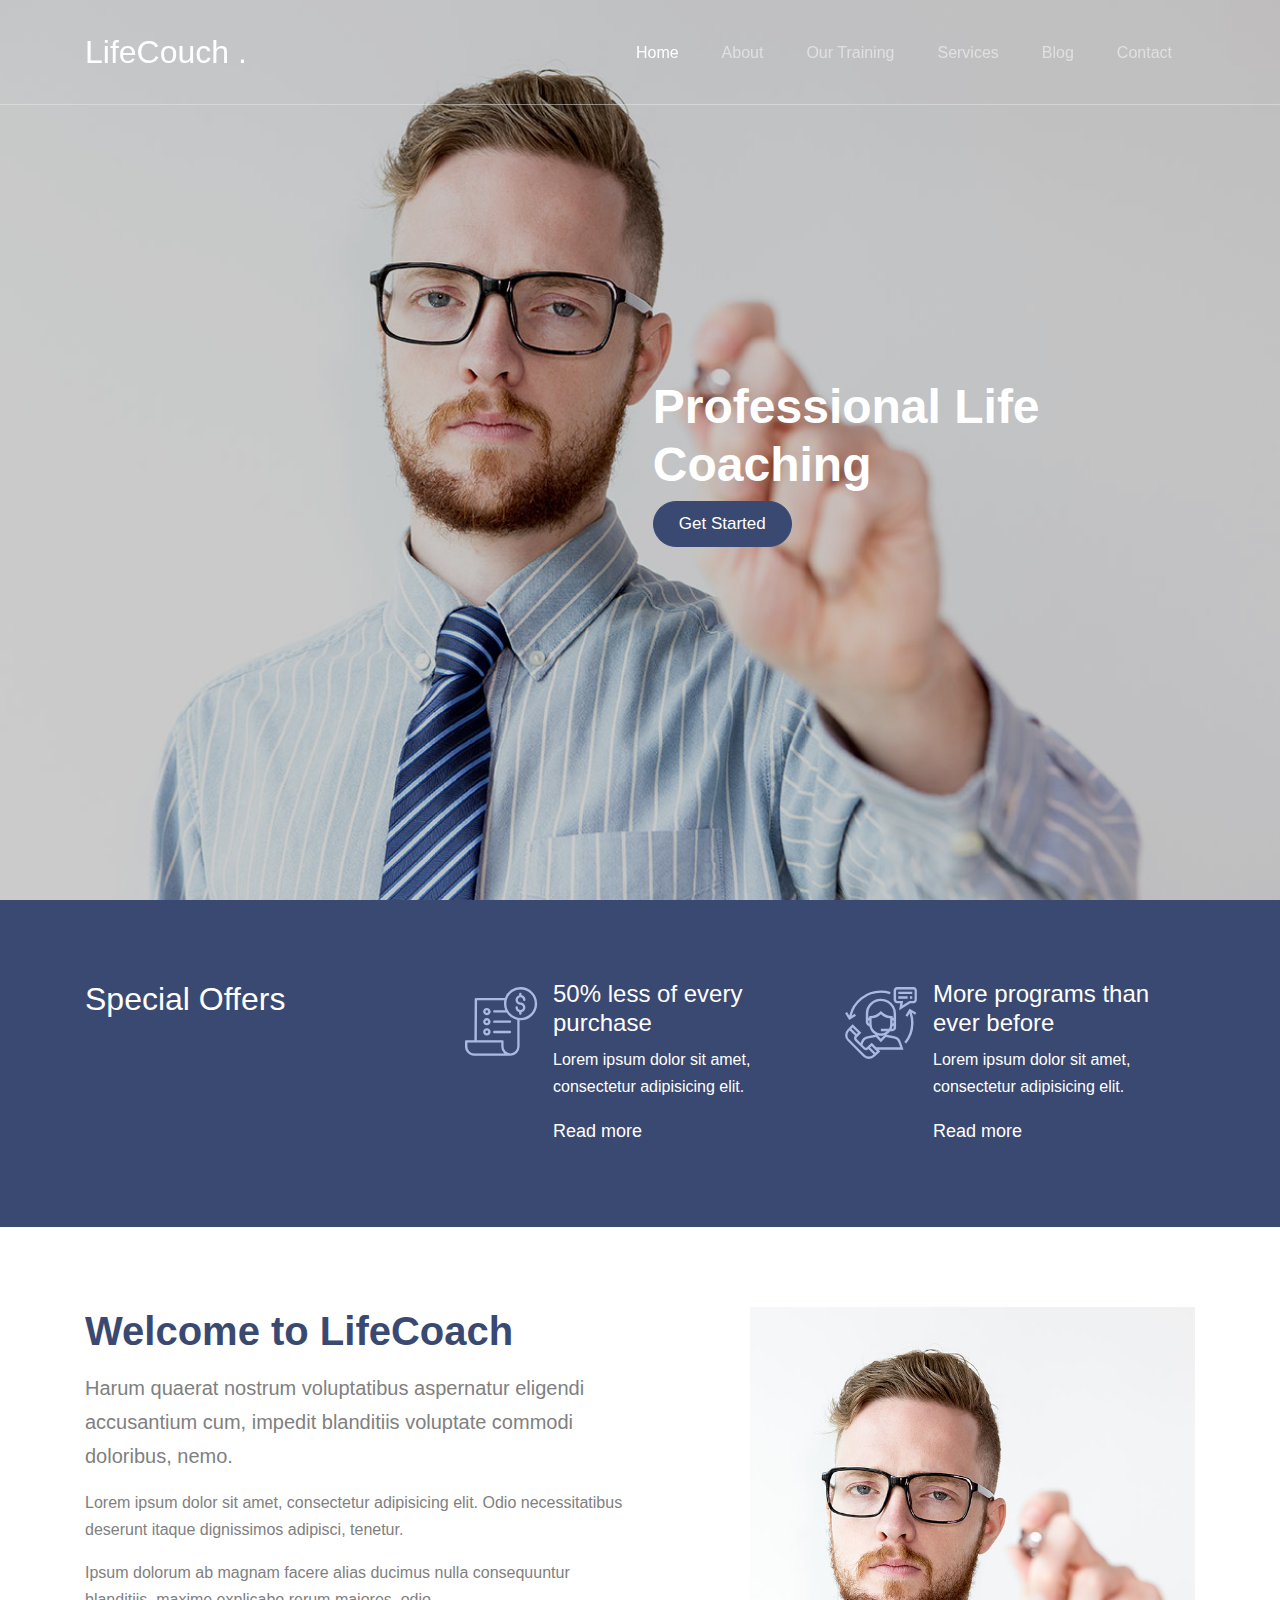
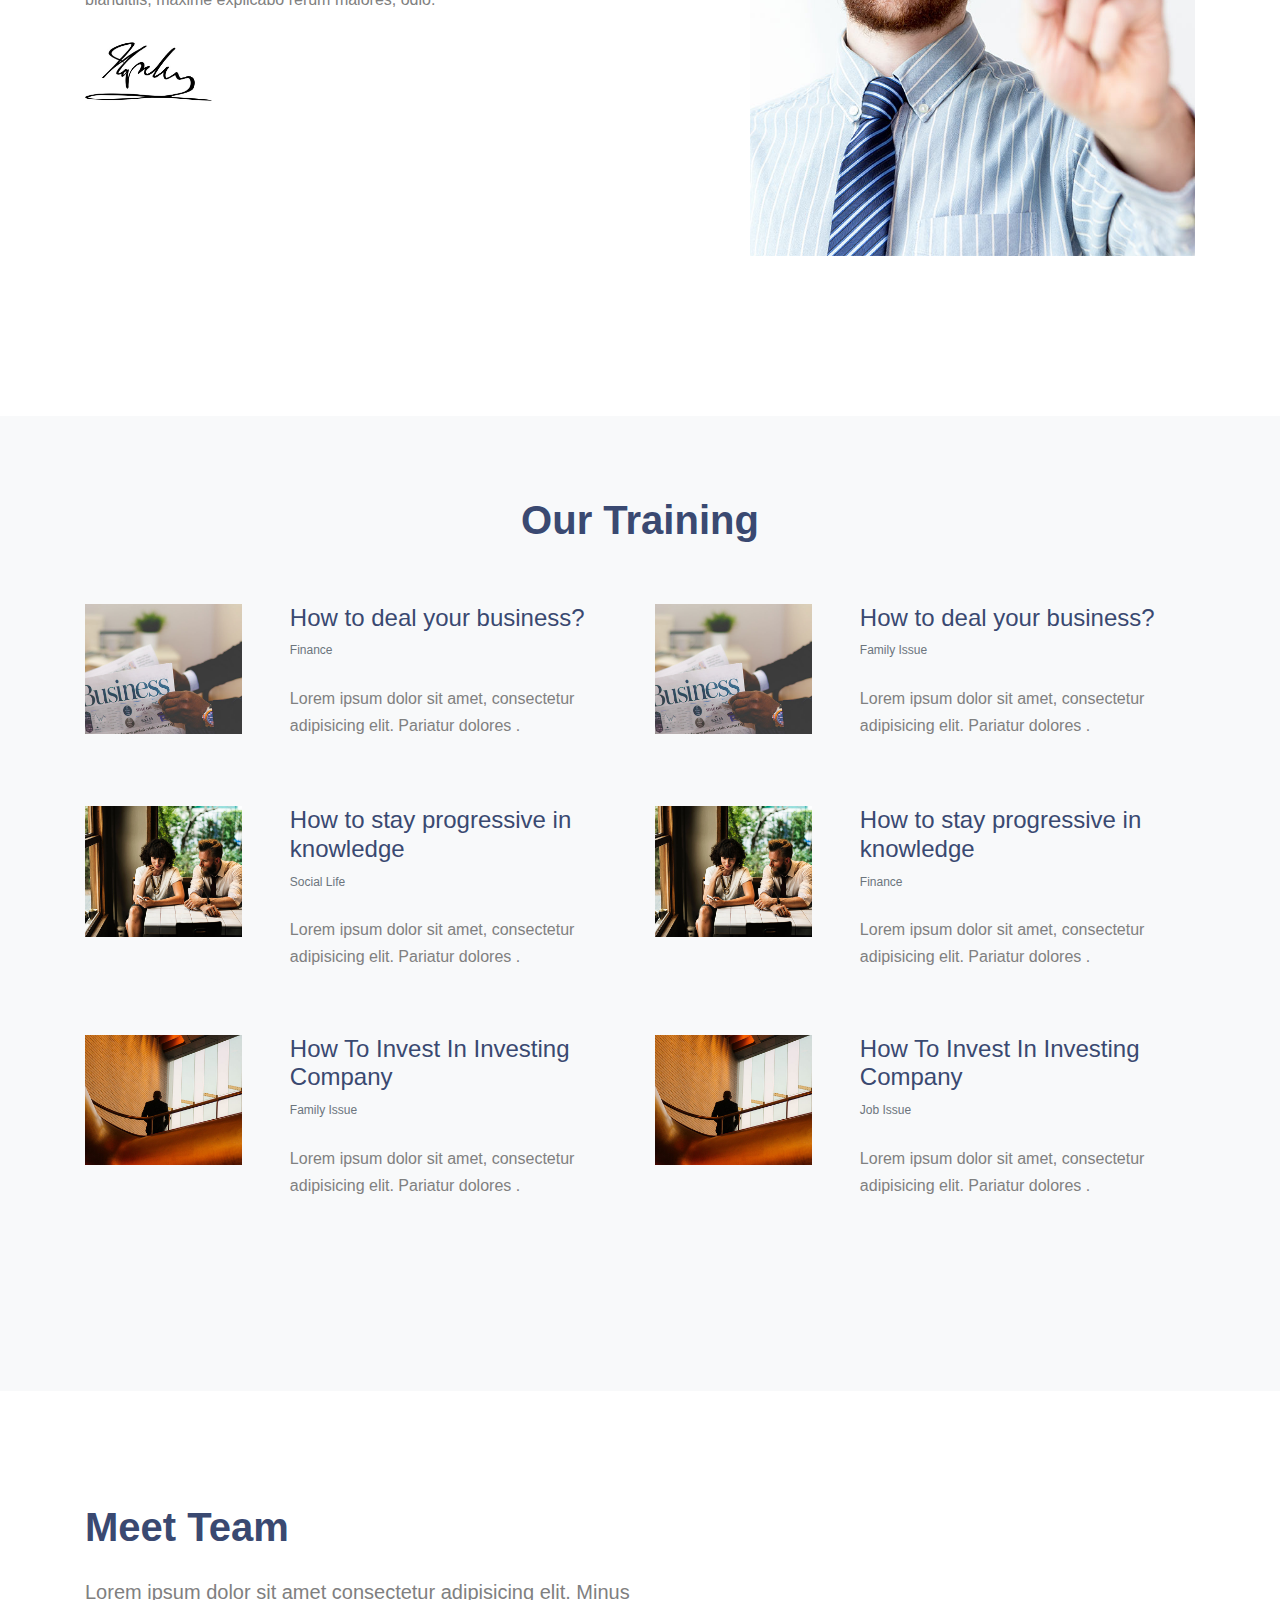
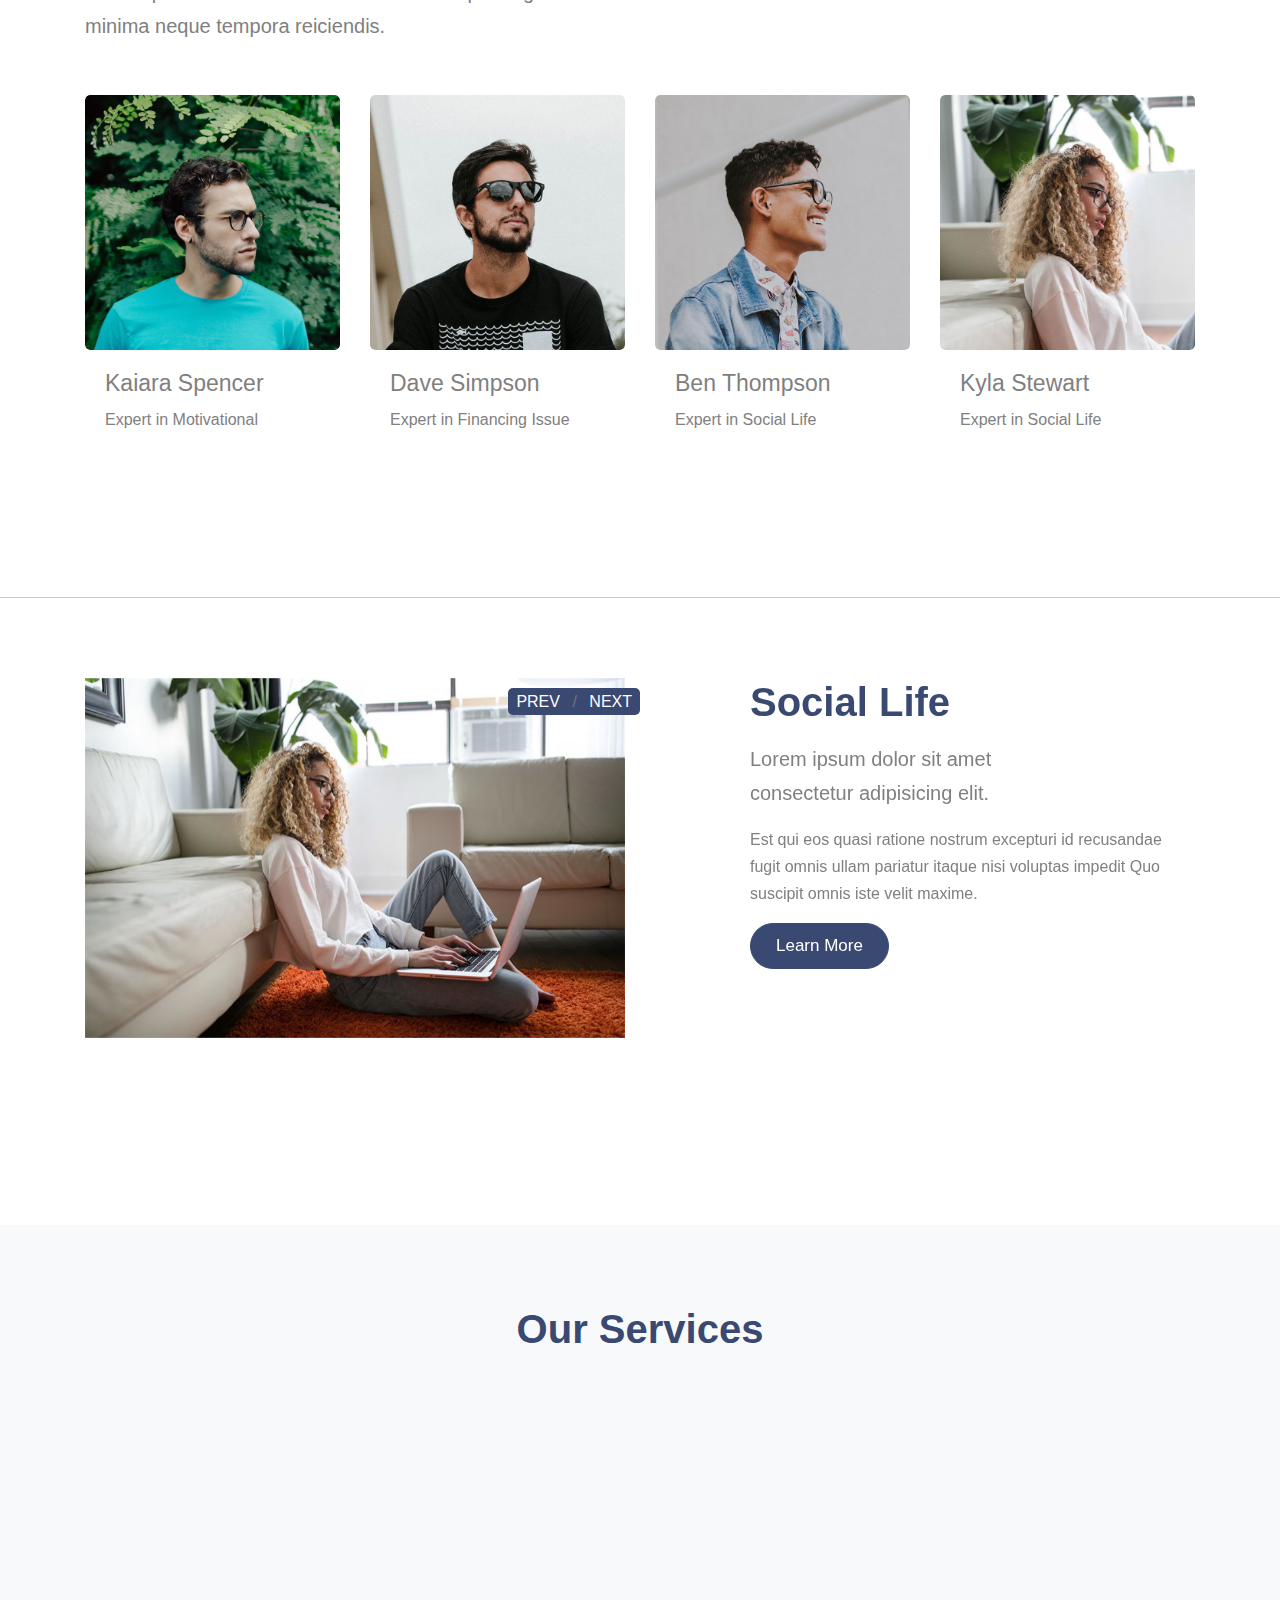
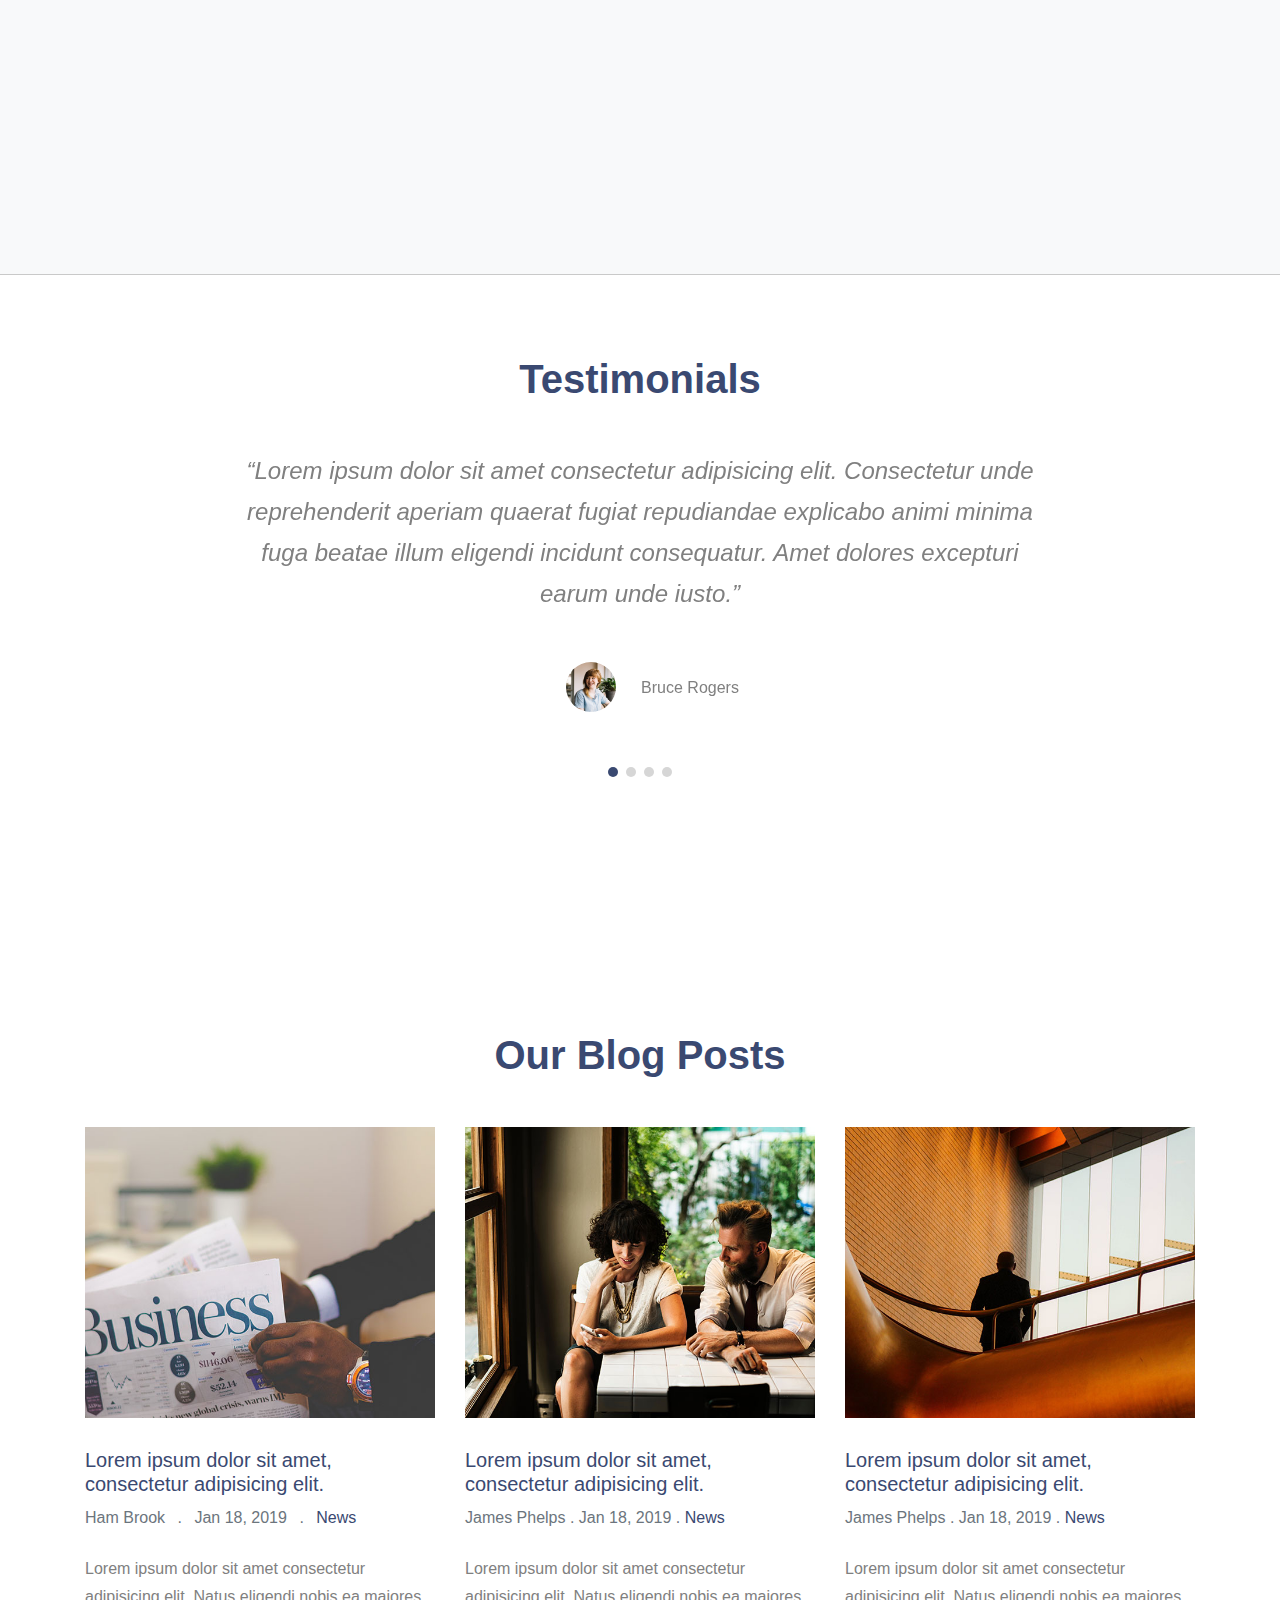
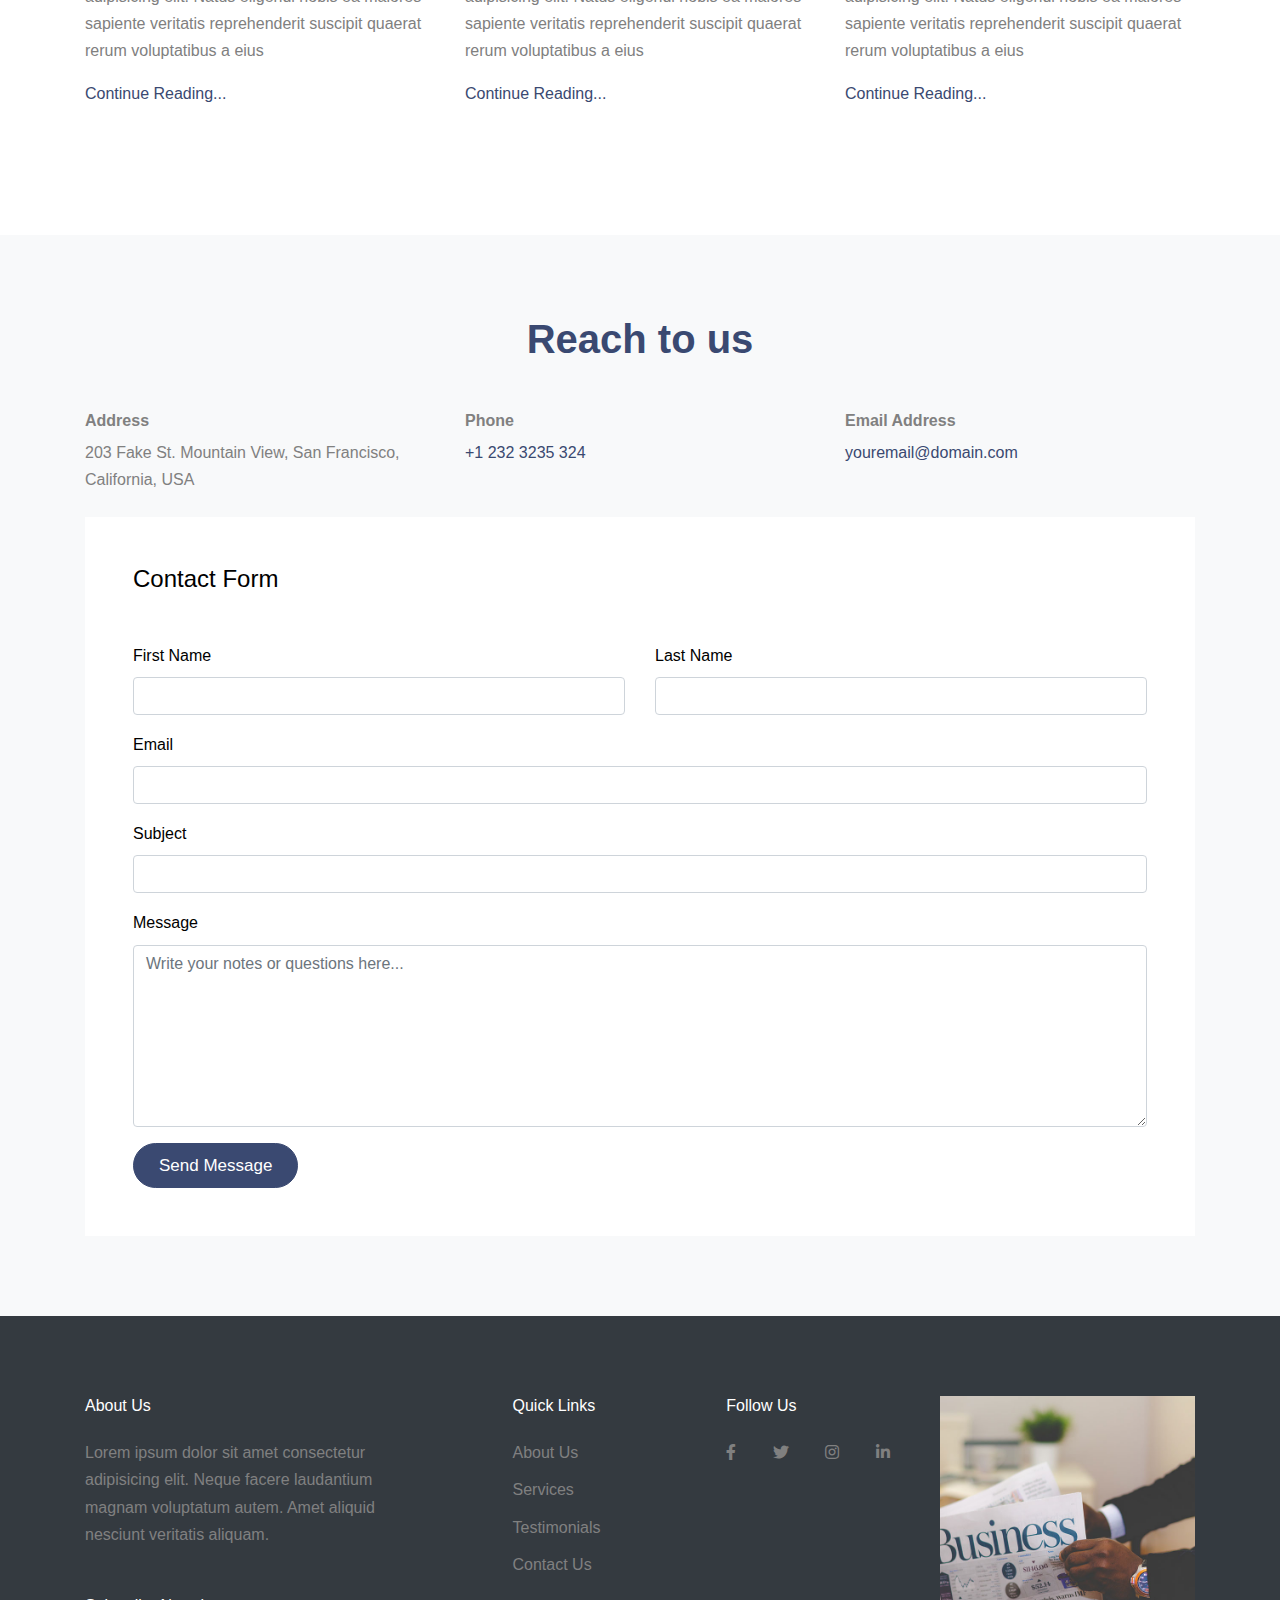
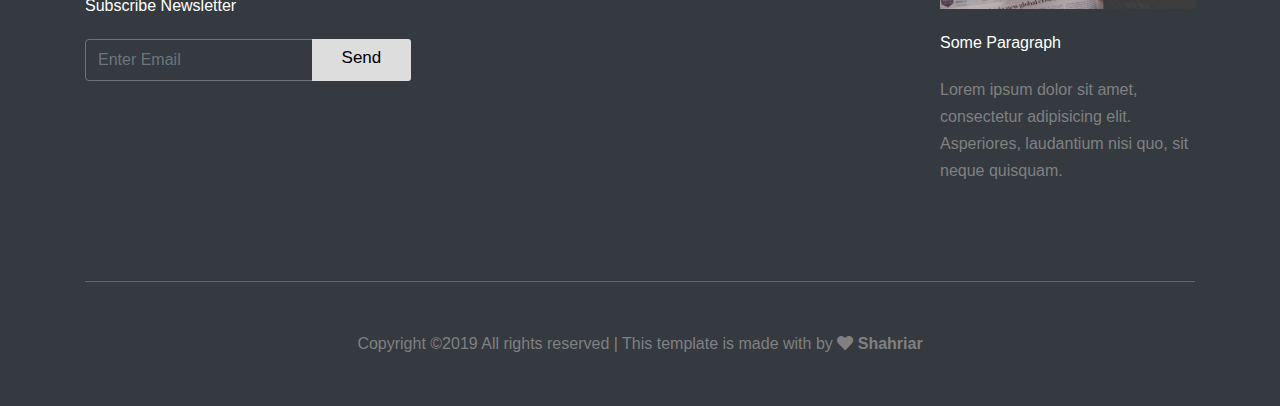
<file: index.html>
<!DOCTYPE html>
<html lang="en">

<head>
	<meta charset="UTF-8">
	<meta name="viewport" content="width=device-width, initial-scale=1.0">
	<title>Welcome to Life Coach</title>
	<link rel="stylesheet" href="bootstrap-4.1.3-dist/css/bootstrap.min.css">
	<link rel="stylesheet" href="fontawesome-free-5.8.2-web/css/all.css">
	<link rel="stylesheet" href="style.css">
	<link rel="stylesheet" href="css/owl.carousel.min.css">
	<link rel="stylesheet" href="css/owl.theme.default.min.css">
	<link rel="stylesheet" href="font/flaticon.css">
	<link rel="stylesheet" href="css/aos.css">
</head>

<body data-spy="scroll" data-target="#navResponsive">
	<div id="home">
		<div class="bg-img">
			<nav class="navbar navbar-expand-lg navbar-dark fixed-top">
				<div class="container">
					<a href="index.html" class="navbar-brand">LifeCouch <span>.</span></a>
					<button class="navbar-toggler" type="button" data-toggle="collapse" data-target="#navResponsive">
						<i class="fas fa-bars"></i>
					</button>
					<div class="collapse navbar-collapse" id="navResponsive">
						<ul class="navbar-nav ml-auto">
							<li class="nav-item">
								<a href="#home" class="nav-link">Home</a>
							</li>
							<li class="nav-item">
								<a href="#about" class="nav-link">About</a>
							</li>
							<li class="nav-item">
								<a href="#training" class="nav-link">Our Training</a>
							</li>
							<li class="nav-item">
								<a href="#services" class="nav-link">Services</a>
							</li>
							<li class="nav-item">
								<a href="#blog" class="nav-link">Blog</a>
							</li>
							<li class="nav-item">
								<a href="#contact" class="nav-link">Contact</a>
							</li>
						</ul>
					</div>
				</div>
			</nav>
			<div class="img-overlay"></div>
			<div class="brand-text">
				<h2 class="heading">Professional Life Coaching</h2>
				<a href="#" role="button" class="btn btn-secondary btn-lg">Get Started</a>
			</div>
		</div>
	</div>
	<div class="jumbotron" id="home-jumb">
		<div class="container">
			<div class="row">
				<div class="col-md-4">
					<h2>Special Offers</h2>
				</div>
				<div class="col-md-4">
					<div class="media">
						<i class="flaticon-bill"></i>
						<div class="media-body">
							<h4>50% less of every purchase</h4>
							<p>Lorem ipsum dolor sit amet, consectetur adipisicing elit.</p>
							<a href="#">Read more</a>
						</div>
					</div>
				</div>
				<div class="col-md-4">
					<div class="media">
						<i class="flaticon-customer-service"></i>
						<div class="media-body">
							<h4>More programs than ever before</h4>
							<p>Lorem ipsum dolor sit amet, consectetur adipisicing elit.</p>
							<a href="#">Read more</a>
						</div>
					</div>
				</div>
			</div>
		</div>
	</div>

	<div id="about">
		<div class="container">
			<div class="row reverse-col">
				<div class="col-md-7">
					<h2>Welcome to LifeCoach</h2>
					<p class="lead">Harum quaerat nostrum voluptatibus aspernatur eligendi accusantium cum, impedit
						blanditiis voluptate commodi doloribus, nemo.</p>
					<p>Lorem ipsum dolor sit amet, consectetur adipisicing elit. Odio necessitatibus deserunt itaque
						dignissimos adipisci, tenetur.</p>
					<p>Ipsum dolorum ab magnam facere alias ducimus nulla consequuntur blanditiis, maxime explicabo rerum
						maiores, odio.</p>
					<img src="images/signature.jpg" alt="" class=" img-fluid">
				</div>
				<div class="col-md-5">
					<img src="images/about_1.jpg" class="img-fluid" alt="">
				</div>
			</div>
		</div>
	</div>
	<div id="training">
		<div class="jumbotron">
			<div class="container">
				<h2 class="training-heading">Our Training</h2>
				<div class="row">
					<div class="col-md-6">
						<ul class="list-unstyled training">
							<li class="mb-5 d-block d-lg-flex">
								<div class="mr-5 mb-4 img">
									<a href="training-single.html"><img src="images/img_1.jpg" alt="Image" class="img-fluid"></a>
								</div>
								<div>
									<h2 class="h4"><a href="training-single.html" class="text-black">How to deal your
											business?</a></h2>
									<span class="text-muted d-block mb-4">Finance</span>
									<p>Lorem ipsum dolor sit amet, consectetur adipisicing elit. Pariatur dolores .</p>
								</div>
							</li>

							<li class="mb-5 d-block d-lg-flex">
								<div class="mr-5 mb-4 img">
									<a href="training-single.html"><img src="images/img_2.jpg" alt="Image" class="img-fluid"></a>
								</div>
								<div>
									<h2 class="h4"><a href="training-single.html" class="text-black">How to stay progressive in
											knowledge</a></h2>
									<span class="text-muted d-block mb-4">Social Life</span>
									<p>Lorem ipsum dolor sit amet, consectetur adipisicing elit. Pariatur dolores .</p>
								</div>
							</li>

							<li class="mb-5 d-block d-lg-flex">
								<div class="mr-5 mb-4 img">
									<a href="training-single.html"><img src="images/img_3.jpg" alt="Image" class="img-fluid"></a>
								</div>
								<div>
									<h2 class="h4"><a href="training-single.html" class="text-black">How To Invest In Investing
											Company</a></h2>
									<span class="text-muted d-block mb-4">Family Issue</span>
									<p>Lorem ipsum dolor sit amet, consectetur adipisicing elit. Pariatur dolores .</p>
								</div>
							</li>

						</ul>
					</div>
					<div class="col-md-6">
						<ul class="list-unstyled training">
							<li class="mb-5 d-block d-lg-flex">
								<div class="mr-5 mb-4 img">
									<a href="training-single.html"><img src="images/img_1.jpg" alt="Image" class="img-fluid"></a>
								</div>
								<div>
									<h2 class="h4"><a href="training-single.html" class="text-black">How to deal your
											business?</a></h2>
									<span class="text-muted d-block mb-4">Family Issue</span>
									<p>Lorem ipsum dolor sit amet, consectetur adipisicing elit. Pariatur dolores .</p>
								</div>
							</li>

							<li class="mb-5 d-block d-lg-flex">
								<div class="mr-5 mb-4 img">
									<a href="training-single.html"><img src="images/img_2.jpg" alt="Image" class="img-fluid"></a>
								</div>
								<div>
									<h2 class="h4"><a href="training-single.html" class="text-black">How to stay progressive in
											knowledge</a></h2>
									<span class="text-muted d-block mb-4">Finance</span>
									<p>Lorem ipsum dolor sit amet, consectetur adipisicing elit. Pariatur dolores .</p>
								</div>
							</li>

							<li class="mb-5 d-block d-lg-flex">
								<div class="mr-5 mb-4 img">
									<a href="training-single.html"><img src="images/img_3.jpg" alt="Image" class="img-fluid"></a>
								</div>
								<div>
									<h2 class="h4"><a href="training-single.html" class="text-black">How To Invest In Investing
											Company</a></h2>
									<span class="text-muted d-block mb-4">Job Issue</span>
									<p>Lorem ipsum dolor sit amet, consectetur adipisicing elit. Pariatur dolores .</p>
								</div>
							</li>

						</ul>
					</div>
				</div>
			</div>
		</div>
		<div class="meet-team">
			<div class="container">
				<h2>Meet Team</h2>
				<p class="lead">Lorem ipsum dolor sit amet consectetur adipisicing elit. Minus minima neque tempora
					reiciendis.</p>
				<div class="row">
					<div class="col-md-6 col-lg-3">
						<div class="card" id="first">
							<div class="parent">
								<div class="overlay">
									<a href=""><i class="fab fa-facebook-f"></i></a><br>
									<a href=""><i class="fab fa-twitter"></i></a><br>
									<a href=""><i class="fab fa-instagram"></i></a><br>
									<a href=""><i class="fab fa-google"></i></a>
								</div>
								<img src="images/person_5.jpg" class="img-fluid" alt="">
							</div>
							<div class="card-body">
								<h5>Kaiara Spencer</h5>
								<p>Expert in Motivational</p>
							</div>
						</div>
					</div>
					<div class="col-md-6 col-lg-3">
						<div class="card" id="first">
							<div class="parent">
								<div class="overlay">
									<a href=""><i class="fab fa-facebook-f"></i></a><br>
									<a href=""><i class="fab fa-twitter"></i></a><br>
									<a href=""><i class="fab fa-instagram"></i></a><br>
									<a href=""><i class="fab fa-google"></i></a>
								</div>
								<img src="images/person_6.jpg" class="img-fluid" alt="">
							</div>
							<div class="card-body">
								<h5>Dave Simpson</h5>
								<p>Expert in Financing Issue</p>
							</div>
						</div>
					</div>
					<div class="col-md-6 col-lg-3">
						<div class="card" id="first">
							<div class="parent">
								<div class="overlay">
									<a href=""><i class="fab fa-facebook-f"></i></a><br>
									<a href=""><i class="fab fa-twitter"></i></a><br>
									<a href=""><i class="fab fa-instagram"></i></a><br>
									<a href=""><i class="fab fa-google"></i></a>
								</div>
								<img src="images/person_7.jpg" class="img-fluid" alt="">
							</div>
							<div class="card-body">
								<h5>Ben Thompson</h5>
								<p>Expert in Social Life</p>
							</div>

						</div>
					</div>
					<div class="col-md-6 col-lg-3">
						<div class="card" id="first">
							<div class="parent">
								<div class="overlay">
									<a href=""><i class="fab fa-facebook-f"></i></a><br>
									<a href=""><i class="fab fa-twitter"></i></a><br>
									<a href=""><i class="fab fa-instagram"></i></a><br>
									<a href=""><i class="fab fa-google"></i></a>
								</div>
								<img src="images/person_8.jpg" class="img-fluid" alt="">
							</div>
							<div class="card-body">
								<h5>Kyla Stewart</h5>
								<p>Expert in Social Life</p>
							</div>

						</div>
					</div>
				</div>
			</div>
		</div>
		<div class="training-slide">
			<div class="container">
				<div class="row" id="two-slide">
					<div class="col-lg-6" style="position: relative;">

						<div class="owl-carousel slide-one-item-alt">
							<img src="images/slide_1.jpg" alt="Image" class="img-fluid">
							<img src="images/slide_2.jpg" alt="Image" class="img-fluid">
							<img src="images/slide_3.jpg" alt="Image" class="img-fluid">
						</div>
						<div class="owl-nav">
							<div class="owl-prev">Prev</div>
							<span class="text-muted">/</span>
							<div class="owl-next">Next</div>
						</div>

					</div>
					<div class="col-lg-5 ml-auto">

						<div class="owl-carousel slide-one-item-alt">
							<div>
								<h2 class="section-title mb-3">Social Life</h2>
								<p class="lead">Lorem ipsum dolor sit amet consectetur adipisicing elit.</p>
								<p>Est qui eos quasi ratione nostrum excepturi id recusandae fugit omnis ullam pariatur itaque
									nisi voluptas impedit Quo suscipit omnis iste velit maxime.</p>

								<p><a href="#" class="btn btn-primary mr-2 mb-2">Learn More</a></p>
							</div>
							<div>
								<h2 class="section-title mb-3">Money &amp; Finance</h2>
								<p class="lead">Lorem ipsum dolor sit amet consectetur adipisicing elit.</p>
								<p>Est qui eos quasi ratione nostrum excepturi id recusandae fugit omnis ullam pariatur itaque
									nisi voluptas impedit Quo suscipit omnis iste velit maxime.</p>

								<p><a href="#" class="btn btn-primary mr-2 mb-2">Learn More</a></p>
							</div>
							<div>
								<h2 class="section-title mb-3">Motivation</h2>
								<p class="lead">Lorem ipsum dolor sit amet consectetur adipisicing elit.</p>
								<p>Est qui eos quasi ratione nostrum excepturi id recusandae fugit omnis ullam pariatur itaque
									nisi voluptas impedit Quo suscipit omnis iste velit maxime.</p>

								<p><a href="#" class="btn btn-primary mr-2 mb-2">Learn More</a></p>
							</div>

						</div>

					</div>
				</div>
			</div>
		</div>
	</div>
	<!-----End of training----->
	<div id="services">
		<div class="our-services">
			<div class="container">
				<div class="con-heading mb-5">
					<h2 class="mb-3">Our Services</h2>
				</div>
				<div class="service-menus">
					<div class="row" id="first-row">
						<div class="col-md-6 col-lg-4 mb-4" data-aos="fade-up">
							<div class="media">
								<i class="flaticon-promotion"></i>
								<div class="media-body">
									<h3 class="lead">
										Business Consulting</h3>
									<p class="lead">Lorem ipsum dolor sit amet consectetur adipisicing elit. Perferendis quis
										molestiae vitae eligendi at.</p>
									<p> <a href="#">Learn More</a></p>
								</div>
							</div>
						</div>
						<div class="col-md-6 col-lg-4 mb-4" data-aos="fade-up" data-aos-delay="100">
							<div class="media">
								<i class="flaticon-bill"></i>
								<div class="media-body">
									<h3 class="lead">
										Market Analysis</h3>
									<p class="lead">Lorem ipsum dolor sit amet consectetur adipisicing elit. Perferendis quis
										molestiae vitae eligendi at.</p>
									<p> <a href="#">Learn More</a></p>
								</div>
							</div>
						</div>
						<div class="col-md-6 col-lg-4 mb-4" data-aos="fade-up" data-aos-delay="200">
							<div class="media">
								<i class="flaticon-customer-service"></i>
								<div class="media-body">
									<h3 class="lead">
										User Monitoring</h3>
									<p class="lead">Lorem ipsum dolor sit amet consectetur adipisicing elit. Perferendis quis
										molestiae vitae eligendi at.</p>
									<p> <a href="#">Learn More</a></p>
								</div>
							</div>
						</div>
						<div class="col-md-6 col-lg-4 mb-4" data-aos="fade-up" data-aos-delay="300">
							<div class="media">
								<i class="flaticon-plan"></i>
								<div class="media-body">
									<h3 class="lead">
										Insurance Consulting</h3>
									<p class="lead">Lorem ipsum dolor sit amet consectetur adipisicing elit. Perferendis quis
										molestiae vitae eligendi at.</p>
									<p> <a href="#">Learn More</a></p>
								</div>
							</div>
						</div>
						<div class="col-md-6 col-lg-4 mb-4" data-aos="fade-up" data-aos-delay="400">
							<div class="media">
								<i class="flaticon-growth"></i>
								<div class="media-body">
									<h3 class="lead">
										Financial Investment</h3>
									<p class="lead">Lorem ipsum dolor sit amet consectetur adipisicing elit. Perferendis quis
										molestiae vitae eligendi at.</p>
									<p> <a href="#">Learn More</a></p>
								</div>
							</div>
						</div>
						<div class="col-md-6 col-lg-4 mb-4" data-aos="fade-up" data-aos-delay="500">
							<div class="media">
								<i class="flaticon-award"></i>
								<div class="media-body">
									<h3 class="lead">
										Financial Management</h3>
									<p class="lead">Lorem ipsum dolor sit amet consectetur adipisicing elit. Perferendis quis
										molestiae vitae eligendi at.</p>
									<p> <a href="#">Learn More</a></p>
								</div>
							</div>
						</div>

					</div>
				</div>
			</div>
		</div>
		<div class="testimonials">
			<!-- <div class="container"> -->
			<div class="mb-5">
				<h2 class="mb-3">Testimonials</h2>
			</div>
			<div class="owl-carousel owl-theme testimonial-slide">
				<div class="item">
					<blockquote>
						<p>“Lorem ipsum dolor sit amet consectetur adipisicing elit. Consectetur unde reprehenderit aperiam
							quaerat fugiat repudiandae explicabo animi minima fuga beatae illum eligendi incidunt consequatur.
							Amet dolores excepturi earum unde iusto.”</p>
					</blockquote>
					<div class="person d-flex justify-content-center align-items-center">
						<div>
							<img src="images/person_1.jpg" alt="" class="img-fluid">
						</div>
						<p>Bruce Rogers</p>
					</div>
				</div>
				<div class="item">
					<blockquote>
						<p>“Lorem ipsum dolor sit amet consectetur adipisicing elit. Consectetur unde reprehenderit aperiam
							quaerat fugiat repudiandae explicabo animi minima fuga beatae illum eligendi incidunt consequatur.
							Amet dolores excepturi earum unde iusto.”</p>
					</blockquote>
					<div class="person d-flex justify-content-center align-items-center">
						<div>
							<img src="images/person_2.jpg" alt="" class="img-fluid">
						</div>
						<p>Christine Aguilar</p>
					</div>
				</div>
				<div class="item">
					<blockquote>
						<p>“Lorem ipsum dolor sit amet consectetur adipisicing elit. Consectetur unde reprehenderit aperiam
							quaerat fugiat repudiandae explicabo animi minima fuga beatae illum eligendi incidunt consequatur.
							Amet dolores excepturi earum unde iusto.”</p>
					</blockquote>
					<div class="person d-flex justify-content-center align-items-center">
						<div>
							<img src="images/person_3.jpg" alt="" class="img-fluid">
						</div>
						<p>Robert Spears</p>
					</div>
				</div>
				<div class="item">
					<blockquote>
						<p>“Lorem ipsum dolor sit amet consectetur adipisicing elit. Consectetur unde reprehenderit aperiam
							quaerat fugiat repudiandae explicabo animi minima fuga beatae illum eligendi incidunt consequatur.
							Amet dolores excepturi earum unde iusto.”</p>
					</blockquote>
					<div class="person d-flex justify-content-center align-items-center">
						<div>
							<img src="images/person_2.jpg" alt="" class="img-fluid">
						</div>
						<p>John Smith</p>
					</div>
				</div>

			</div>
			<!-- </div> -->
		</div>
	</div>
	<!-- end of services -->
	<div id="blog">
		<div class="container">
			<div class="mb-5">
				<h2 class="mb-3">Our Blog Posts</h2>
			</div>
			<div class="posts">
				<div class="row">
					<div class="col-md-6 col-lg-4 mb-4 mb-lg-4">
						<div class="card">
							<a href=""><img src="images/img_1.jpg" alt="" class="card-img-top"></a>
							<div class="card-body">
								<a href="#">
									<h5>Lorem ipsum dolor sit amet, consectetur adipisicing elit.</h5>
								</a>
								<div class="info">
									<span class="text-muted">Ham Brook</span>
									<span class="text-muted mx-2">.</span>
									<span class="text-muted"> Jan 18, 2019</span>
									<span class="text-muted mx-2">.</span>
									<a href="#">News</a>
								</div>
								<div class="pera">
									<p>Lorem ipsum dolor sit amet consectetur adipisicing elit. Natus eligendi nobis ea maiores
										sapiente veritatis reprehenderit suscipit quaerat rerum voluptatibus a eius</p>
								</div>
								<a href="#">Continue Reading...</a>
							</div>
						</div>
					</div>
					<div class="col-md-6 col-lg-4 mb-4 mb-lg-4">
						<div class="card">
							<a href=""><img src="images/img_2.jpg" alt="" class="card-img-top"></a>
							<div class="card-body">
								<a href="#">
									<h5>Lorem ipsum dolor sit amet, consectetur adipisicing elit.</h5>
								</a>
								<div class="info">
									<span class="text-muted">James Phelps</span>
									<span class="text-muted">.</span>
									<span class="text-muted"> Jan 18, 2019</span>
									<span class="text-muted">.</span>
									<a href="#">News</a>
								</div>
								<div class="pera">
									<p>Lorem ipsum dolor sit amet consectetur adipisicing elit. Natus eligendi nobis ea maiores
										sapiente veritatis reprehenderit suscipit quaerat rerum voluptatibus a eius</p>
								</div>
								<a href="#">Continue Reading...</a>
							</div>
						</div>
					</div>
					<div class="col-md-6 col-lg-4 mb-4 mb-lg-4">
						<div class="card">
							<a href=""><img src="images/img_3.jpg" alt="" class="card-img-top"></a>
							<div class="card-body">
								<a href="#">
									<h5>Lorem ipsum dolor sit amet, consectetur adipisicing elit.</h5>
								</a>
								<div class="info">
									<span class="text-muted">James Phelps</span>
									<span class="text-muted">.</span>
									<span class="text-muted"> Jan 18, 2019</span>
									<span class="text-muted">.</span>
									<a href="#">News</a>
								</div>
								<div class="pera">
									<p>Lorem ipsum dolor sit amet consectetur adipisicing elit. Natus eligendi nobis ea maiores
										sapiente veritatis reprehenderit suscipit quaerat rerum voluptatibus a eius</p>
								</div>
								<a href="#">Continue Reading...</a>
							</div>
						</div>
					</div>
				</div>
			</div>
		</div>
	</div>
	<!-- end of blog -->
	<div id="contact">
		<div class="container">
			<div class="mb-5">
				<h2 class="mb-3">Reach to us</h2>
			</div>
			<div class="row">
				<div class="col-md-4">
					<h6>Address</h6>
					<p class="mb-4">203 Fake St. Mountain View, San Francisco, California, USA</p>
				</div>
				<div class="col-md-4">
					<h6>Phone</h6>
					<p class="mb-4"> <a href="#">+1 232 3235 324</a></p>
				</div>
				<div class="col-md-4">
					<h6>Email Address</h6>
					<a href="#">youremail@domain.com</a>
				</div>
			</div>
			<div class="form-div">

				<form action="#" class="p-5 bg-white">
					<h4>Contact Form</h4>
					<div class="row">
						<div class="col-md-6">
							<div class="form-group">
								<label for="">First Name</label>
								<input type="text" class="form-control">
							</div>
						</div>
						<div class="col-md-6">
							<div class="form-group">
								<label for="">Last Name</label>
								<input type="text" class="form-control">
							</div>
						</div>
					</div>
					<div class="row">
						<div class="col-12">
							<div class="form-group">
								<label for="">Email</label>
								<input type="email" class="form-control">
							</div>
						</div>
					</div>
					<div class="row">
						<div class="col-12">
							<div class="form-group">
								<label for="">Subject</label>
								<input type="text" class="form-control">
							</div>
						</div>
					</div>
					<div class="row">
						<div class="col-12">
							<div class="form-group">
								<label for="">Message</label>
								<textarea class="form-control" name="message" id="" cols="30" rows="7"
									placeholder="Write your notes or questions here..."></textarea>
							</div>
						</div>
					</div>
					<a href="#" role="button" class="btn btn-lg btn-secondary">Send Message</a>
				</form>
			</div>
		</div>

	</div>
	<!-- end of contact -->
	<div class="footer bg-dark">
		<div class="container">
			<footer>
				<div class="row">
					<div class="col-md-9">
						<div class="row">
							<div class="col-md-5">
								<h6>About Us</h6>
								<p>Lorem ipsum dolor sit amet consectetur adipisicing elit. Neque facere laudantium magnam
									voluptatum
									autem. Amet aliquid nesciunt veritatis aliquam.</p>
								<div class="newsletter">
									<h6>Subscribe Newsletter</h6>
									<form action="#" method="post" class="footer-subscribe">
										<div class="input-group mb-3">
											<input type="text" class="form-control border-secondary text-white bg-transparent"
												placeholder="Enter Email">
											<div class="input-group-append">
												<button class="btn btn-white text-black" type="button"
													id="button-addon2">Send</button>
											</div>
										</div>
									</form>
								</div>
							</div>
							<div class="col-md-3 ml-auto">
								<h6>Quick Links</h6>
								<div class="menus">
									<ul>
										<li><a href="#">About Us</a></li>
										<li><a href="">Services</a></li>
										<li><a href="">Testimonials</a></li>
										<li><a href="">Contact Us</a></li>
									</ul>
								</div>
							</div>
							<div class="col-md-3">
								<h6>Follow Us</h6>
								<div class="social-icons">
									<a href="#" class="pl-0 pr-3"><i class="fab fa-facebook-f"></i></a>
									<a href="#" class="pl-3 pr-3"><i class="fab fa-twitter"></i></a>
									<a href="#" class="pl-3 pr-3"><i class="fab fa-instagram"></i></a>
									<a href="#" class="pl-3 pr-3"><i class="fab fa-linkedin-in"></i></a>
								</div>
							</div>
						</div>
					</div>
					<div class="col-md-3">
						<div class="card bg-transparent footer-card">
							<img src="images/img_1.jpg" alt="" class="card-img-top img-fluid">
							<div class="card-body">
								<h6>Some Paragraph</h6>
								<p>Lorem ipsum dolor sit amet, consectetur adipisicing elit. Asperiores, laudantium nisi quo,
									sit neque quisquam.</p>
							</div>
						</div>
					</div>
				</div>
			</footer>

		</div>
	</div>
	<div class="copyright bg-dark">
		<div class="container">
			<hr class="hr">
			<p class="my-0 py-5 text-center">Copyright &copy;2019 All rights reserved | This template is made with by <span
					class="fas fa-heart"></span> <a href="">Shahriar</a></p>
		</div>
	</div>
























	<script src="js/jquery-3.3.1.slim.min.js"></script>
	<script src="js/bootstrap.min.js"></script>
	<script src="js/owl.carousel.min.js"></script>
	<script src="js/jquery.js"></script>
	<script src="js/aos.js"></script>
	<script>
		AOS.init();
	</script>
</body>

</html>
</file>
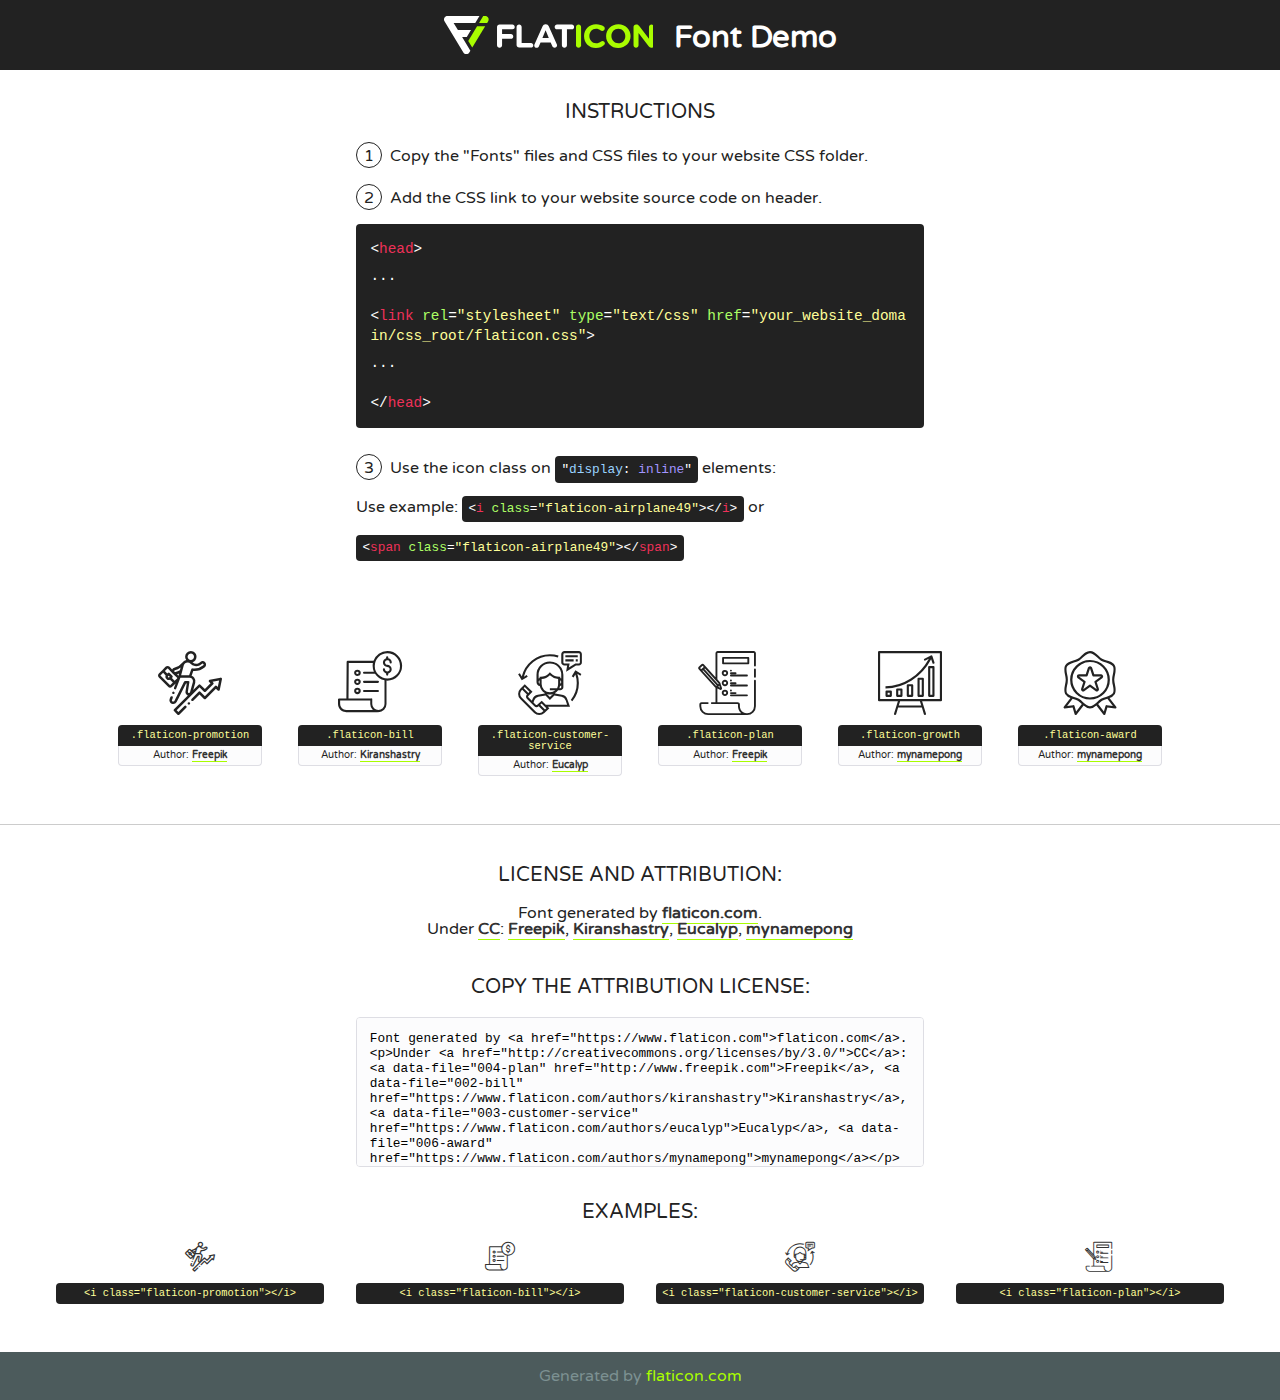
<file: font/flaticon.html>
<!DOCTYPE html>
<!--
  Flaticon icon font: Flaticon
  Creation date: 19/05/2019 09:35
-->
<html>
<!DOCTYPE html>
<html>

<head>
    <title>Flaticon WebFont</title>
    <link href="http://fonts.googleapis.com/css?family=Varela+Round" rel="stylesheet" type="text/css" />
    <link rel="stylesheet" type="text/css" href="flaticon.css">
    <meta charset="UTF-8">
    <style>
    html, body, div, span, applet, object, iframe,
    h1, h2, h3, h4, h5, h6, p, blockquote, pre,
    a, abbr, acronym, address, big, cite, code,
    del, dfn, em, img, ins, kbd, q, s, samp,
    small, strike, strong, sub, sup, tt, var,
    b, u, i, center,
    dl, dt, dd, ol, ul, li,
    fieldset, form, label, legend,
    table, caption, tbody, tfoot, thead, tr, th, td,
    article, aside, canvas, details, embed, 
    figure, figcaption, footer, header, hgroup, 
    menu, nav, output, ruby, section, summary,
    time, mark, audio, video {
        margin: 0;
        padding: 0;
        border: 0;
        font-size: 100%;
        font: inherit;
        vertical-align: baseline;
    }
    /* HTML5 display-role reset for older browsers */
    article, aside, details, figcaption, figure, 
    footer, header, hgroup, menu, nav, section {
        display: block;
    }
    body {
        line-height: 1;
    }
    ol, ul {
        list-style: none;
    }
    blockquote, q {
        quotes: none;
    }
    blockquote:before, blockquote:after,
    q:before, q:after {
        content: '';
        content: none;
    }
    table {
        border-collapse: collapse;
        border-spacing: 0;
    }
    body {
        font-family: 'Varela Round', Helvetica, Arial, sans-serif;
        font-size: 16px;
        color: #222;
    }
    a {
        color: #333;
        border-bottom: 1px solid #a9fd00;
        font-weight: bold;
        text-decoration: none;
    }
    * {
        -moz-box-sizing: border-box;
        -webkit-box-sizing: border-box;
        box-sizing: border-box;
        margin: 0;
        padding: 0;
    }
    [class^="flaticon-"]:before, [class*=" flaticon-"]:before, [class^="flaticon-"]:after, [class*=" flaticon-"]:after {
        font-family: Flaticon;
        font-size: 30px;
        font-style: normal;
        margin-left: 20px;
        color: #333;
    }
    .wrapper {
        max-width: 600px;
        margin: auto;
        padding: 0 1em;
    }
    .title {
        font-size: 1.25em;
        text-align: center;
        margin-bottom: 1em;
        text-transform: uppercase;
    }
    header {
        text-align: center;
        background-color: #222;
        color: #fff;
        padding: 1em;
    }
    header .logo {
        width: 210px;
        height: 38px;
        display: inline-block;
        vertical-align: middle;
        margin-right: 1em;
        border: none;
    }
    header strong {
        font-size: 1.95em;
        font-weight: bold;
        vertical-align: middle;
        margin-top: 5px;
        display: inline-block;
    }
    .demo {
        margin: 2em auto;
        line-height: 1.25em;
    }
    .demo ul li {
        margin-bottom: 1em;
    }
    .demo ul li .num {
        color: #222;
        border-radius: 20px;
        display: inline-block;
        width: 26px;
        padding: 3px;
        height: 26px;
        text-align: center;
        margin-right: 0.5em;
        border: 1px solid #222;
    }
    .demo ul li code {
        background-color: #222;
        border-radius: 4px;
        padding: 0.25em 0.5em;
        display: inline-block;
        color: #fff;
        font-family: Consolas,Monaco,Lucida Console,Liberation Mono,DejaVu Sans Mono,Bitstream Vera Sans Mono,Courier New, monospace;
        font-weight: lighter;
        margin-top: 1em;
        font-size: 0.8em;
        word-break: break-all;
    }
    .demo ul li code.big {
        padding: 1em;
        font-size: 0.9em;
    }
    .demo ul li code .red {
        color: #EF3159;
    }
    .demo ul li code .green {
        color: #ACFF65;
    }
    .demo ul li code .yellow {
        color: #FFFF99;
    }
    .demo ul li code .blue {
        color: #99D3FF;
    }
    .demo ul li code .purple {
        color: #A295FF;
    }
    .demo ul li code .dots {
        margin-top: 0.5em;
        display: block;
    }
    #glyphs {
        border-bottom: 1px solid #ccc;
        padding: 2em 0;
        text-align: center;
    }
    .glyph {
        display: inline-block;
        width: 9em;
        margin: 1em;
        text-align: center;
        vertical-align: top;
        background: #FFF;
    }
    .glyph .glyph-icon {
        padding: 10px;
        display: block;
        font-family:"Flaticon";
        font-size: 64px;
        line-height: 1;
    }
    .glyph .glyph-icon:before {
        font-size: 64px;
        color: #222;
        margin-left: 0;
    }
    .class-name {
        font-size: 0.65em;
        background-color: #222;
        color: #fff;
        border-radius: 4px 4px 0 0;
        padding: 0.5em;
        color: #FFFF99;
        font-family: Consolas,Monaco,Lucida Console,Liberation Mono,DejaVu Sans Mono,Bitstream Vera Sans Mono,Courier New, monospace;
    }
    .author-name {
        font-size: 0.6em;
        background-color: #fcfcfd;
        border: 1px solid #DEDEE4;
        border-top: 0;
        border-radius: 0 0 4px 4px;
        padding: 0.5em;
    }
    .class-name:last-child {
        font-size: 10px;
        color:#888;
    }
    .class-name:last-child a {
        font-size: 10px;
        color:#555;
    }
    .class-name:last-child a:hover {
        color:#a9fd00;
    }
    .glyph > input {
        display: block;
        width: 100px;
        margin: 5px auto;
        text-align: center;
        font-size: 12px;
        cursor: text;
    }
    .glyph > input.icon-input {
        font-family:"Flaticon";
        font-size: 16px;
        margin-bottom: 10px;
    }
    .attribution .title {
        margin-top: 2em;
    }
    .attribution textarea {
        background-color: #fcfcfd;
        padding: 1em;
        border: none;
        box-shadow: none;
        border: 1px solid #DEDEE4;
        border-radius: 4px;
        resize: none;
        width: 100%;
        height: 150px;
        font-size: 0.8em;
        font-family: Consolas,Monaco,Lucida Console,Liberation Mono,DejaVu Sans Mono,Bitstream Vera Sans Mono,Courier New, monospace;
        -webkit-appearance: none;
    }
    .iconsuse {
        margin: 2em auto;
        text-align: center;
        max-width: 1200px;
    }
    .iconsuse:after {
        content: '';
        display: table;
        clear: both;
    }
    .iconsuse .image {
        float: left;
        width: 25%;
        padding: 0 1em;
    }
    .iconsuse .image p {
        margin-bottom: 1em;
    }
    .iconsuse .image span {
        display: block;
        font-size: 0.65em;
        background-color: #222;
        color: #fff;
        border-radius: 4px;
        padding: 0.5em;
        color: #FFFF99;
        margin-top: 1em;
        font-family: Consolas,Monaco,Lucida Console,Liberation Mono,DejaVu Sans Mono,Bitstream Vera Sans Mono,Courier New, monospace;
    }
    #footer {
        text-align: center;
        background-color: #4C5B5C;
        color: #7c9192;
        padding: 1em;
    }
    #footer a {
        border: none;
        color: #a9fd00;
        font-weight: normal;
    }
    @media (max-width: 960px) {
        .iconsuse .image {
            width: 50%;
        }
    }
    @media (max-width: 560px) {
        .iconsuse .image {
            width: 100%;
        }
    }
    </style>
</head>

<body class="characters-off">

    <header>
        <a href="https://www.flaticon.com" target="_blank" class="logo">
            <svg version="1.1" xmlns="http://www.w3.org/2000/svg" xmlns:xlink="http://www.w3.org/1999/xlink" xmlns:a="http://ns.adobe.com/AdobeSVGViewerExtensions/3.0/" viewBox="0 0 560.875 102.036" enable-background="new 0 0 560.875 102.036" xml:space="preserve">
                <defs>
                </defs>
                <g>
                    <g class="letters">
                        <path fill="#ffffff" d="M141.596,29.675c0-3.777,2.985-6.767,6.764-6.767h34.438c3.426,0,6.15,2.728,6.15,6.15
                        c0,3.43-2.724,6.149-6.15,6.149h-27.674v13.091h23.719c3.429,0,6.151,2.724,6.151,6.15c0,3.43-2.723,6.149-6.151,6.149h-23.719
                        v17.574c0,3.773-2.986,6.761-6.764,6.761c-3.779,0-6.764-2.989-6.764-6.761V29.675z"></path>
                        <path fill="#ffffff" d="M193.844,29.149c0-3.781,2.985-6.767,6.764-6.767c3.776,0,6.763,2.985,6.763,6.767v42.957h25.039
                        c3.426,0,6.149,2.726,6.149,6.153c0,3.425-2.723,6.15-6.149,6.15h-31.802c-3.779,0-6.764-2.986-6.764-6.768V29.149z"></path>
                        <path fill="#ffffff" d="M241.891,75.71l21.438-48.407c1.492-3.341,4.215-5.357,7.906-5.357h0.792
                        c3.686,0,6.323,2.017,7.815,5.357l21.439,48.407c0.436,0.967,0.701,1.845,0.701,2.723c0,3.602-2.809,6.501-6.414,6.501
                        c-3.161,0-5.269-1.845-6.499-4.655l-4.132-9.661h-27.059l-4.301,10.102c-1.144,2.631-3.426,4.214-6.237,4.214
                        c-3.517,0-6.24-2.81-6.24-6.325C241.1,77.64,241.451,76.677,241.891,75.71z M279.932,58.666l-8.521-20.297l-8.526,20.297H279.932
                        z"></path>
                        <path fill="#ffffff" d="M314.864,35.387H301.86c-3.429,0-6.239-2.813-6.239-6.238c0-3.429,2.811-6.24,6.239-6.24h39.533
                        c3.426,0,6.237,2.811,6.237,6.24c0,3.425-2.811,6.238-6.237,6.238h-13.001v42.785c0,3.773-2.99,6.761-6.764,6.761
                        c-3.779,0-6.764-2.989-6.764-6.761V35.387z"></path>
                        <path fill="#A9FD00" d="M352.615,29.149c0-3.781,2.985-6.767,6.767-6.767c3.774,0,6.761,2.985,6.761,6.767v49.024
                        c0,3.773-2.987,6.761-6.761,6.761c-3.781,0-6.767-2.989-6.767-6.761V29.149z"></path>
                        <path fill="#A9FD00" d="M374.132,53.836v-0.179c0-17.481,13.178-31.801,32.065-31.801c9.22,0,15.459,2.458,20.557,6.238
                        c1.402,1.054,2.637,2.985,2.637,5.357c0,3.692-2.985,6.59-6.681,6.59c-1.845,0-3.071-0.702-4.044-1.319
                        c-3.776-2.813-7.729-4.393-12.562-4.393c-10.364,0-17.831,8.611-17.831,19.154v0.173c0,10.542,7.291,19.329,17.831,19.329
                        c5.715,0,9.492-1.756,13.359-4.834c1.049-0.874,2.458-1.491,4.039-1.491c3.429,0,6.325,2.813,6.325,6.236
                        c0,2.106-1.056,3.78-2.282,4.834c-5.539,4.834-12.036,7.733-21.878,7.733C387.572,85.464,374.132,71.493,374.132,53.836z"></path>
                        <path fill="#A9FD00" d="M433.009,53.836v-0.179c0-17.481,13.79-31.801,32.766-31.801c18.981,0,32.592,14.143,32.592,31.628v0.173
                        c0,17.483-13.785,31.807-32.769,31.807C446.625,85.464,433.009,71.32,433.009,53.836z M484.224,53.836v-0.179
                        c0-10.539-7.725-19.326-18.626-19.326c-10.893,0-18.449,8.611-18.449,19.154v0.173c0,10.542,7.73,19.329,18.626,19.329
                        C476.676,72.986,484.224,64.378,484.224,53.836z"></path>
                        <path fill="#A9FD00" d="M506.233,29.321c0-3.774,2.99-6.763,6.767-6.763h1.401c3.252,0,5.183,1.583,7.029,3.953l26.093,34.265
                        V29.059c0-3.692,2.99-6.677,6.681-6.677c3.683,0,6.671,2.985,6.671,6.677v48.934c0,3.78-2.987,6.765-6.764,6.765h-0.436
                        c-3.257,0-5.188-1.581-7.034-3.953l-27.056-35.492v32.944c0,3.687-2.985,6.676-6.678,6.676c-3.683,0-6.673-2.989-6.673-6.676
                        V29.321z"></path>
                    </g>
                    <g class="insignia">
                        <path fill="#ffffff" d="M48.372,56.137h12.517l11.156-18.537H37.186L25.688,18.539h57.825L94.668,0H9.271
                        C5.925,0,2.842,1.801,1.198,4.716c-1.644,2.907-1.593,6.482,0.134,9.343l50.38,83.501c1.678,2.781,4.689,4.476,7.938,4.476
                        c3.246,0,6.257-1.695,7.935-4.476l2.898-4.804L48.372,56.137z"></path>
                        <g class="i">
                            <path fill="#A9FD00" d="M93.575,18.539h0.031v0.004l21.652,0.004l2.705-4.488c1.727-2.861,1.778-6.436,0.133-9.343
                            C116.454,1.801,113.371,0,110.026,0h-5.294L93.575,18.539z"></path>
                            <polygon fill="#A9FD00" points="88.291,27.356 64.725,66.486 75.519,84.404 109.942,27.356"></polygon>
                        </g>
                    </g>
                </g>
            </svg>
        </a>
        <strong>Font Demo</strong>
    </header>


    <section class="demo wrapper">

        <p class="title">Instructions</p>

        <ul>
            <li>
                <span class="num">1</span>Copy the "Fonts" files and CSS files to your website CSS folder.
            </li>
            <li>
                <span class="num">2</span>Add the CSS link to your website source code on header.
                <code class="big">
                    &lt;<span class="red">head</span>&gt;
                    <br/><span class="dots">...</span>
                    <br/>&lt;<span class="red">link</span> <span class="green">rel</span>=<span class="yellow">"stylesheet"</span> <span class="green">type</span>=<span class="yellow">"text/css"</span> <span class="green">href</span>=<span class="yellow">"your_website_domain/css_root/flaticon.css"</span>&gt;
                    <br/><span class="dots">...</span>
                    <br/>&lt;/<span class="red">head</span>&gt;
                </code>
            </li>

            <li>
                <p>
                    <span class="num">3</span>Use the icon class on <code>"<span class="blue">display</span>:<span class="purple"> inline</span>"</code> elements:
                    <br />
                    Use example: <code>&lt;<span class="red">i</span> <span class="green">class</span>=<span class="yellow">&quot;flaticon-airplane49&quot;</span>&gt;&lt;/<span class="red">i</span>&gt;</code> or <code>&lt;<span class="red">span</span> <span class="green">class</span>=<span class="yellow">&quot;flaticon-airplane49&quot;</span>&gt;&lt;/<span class="red">span</span>&gt;</code>
            </li>
        </ul>

    </section>




   <section id="glyphs">          
    
      
        <div class="glyph"><div class="glyph-icon flaticon-promotion"></div>
            <div class="class-name">.flaticon-promotion</div>
            <div class="author-name">Author: <a data-file="001-promotion" href="http://www.freepik.com">Freepik</a> </div> 
        </div>        
        
        <div class="glyph"><div class="glyph-icon flaticon-bill"></div>
            <div class="class-name">.flaticon-bill</div>
            <div class="author-name">Author: <a data-file="002-bill" href="https://www.flaticon.com/authors/kiranshastry">Kiranshastry</a> </div> 
        </div>        
        
        <div class="glyph"><div class="glyph-icon flaticon-customer-service"></div>
            <div class="class-name">.flaticon-customer-service</div>
            <div class="author-name">Author: <a data-file="003-customer-service" href="https://www.flaticon.com/authors/eucalyp">Eucalyp</a> </div> 
        </div>        
        
        <div class="glyph"><div class="glyph-icon flaticon-plan"></div>
            <div class="class-name">.flaticon-plan</div>
            <div class="author-name">Author: <a data-file="004-plan" href="http://www.freepik.com">Freepik</a> </div> 
        </div>        
        
        <div class="glyph"><div class="glyph-icon flaticon-growth"></div>
            <div class="class-name">.flaticon-growth</div>
            <div class="author-name">Author: <a data-file="005-growth" href="https://www.flaticon.com/authors/mynamepong">mynamepong</a> </div> 
        </div>        
        
        <div class="glyph"><div class="glyph-icon flaticon-award"></div>
            <div class="class-name">.flaticon-award</div>
            <div class="author-name">Author: <a data-file="006-award" href="https://www.flaticon.com/authors/mynamepong">mynamepong</a> </div> 
        </div>        
        

    </section>



    <section class="attribution wrapper"   style="text-align:center;">

      <div class="title">License and attribution:</div><div class="attrDiv">Font generated by <a href="https://www.flaticon.com">flaticon.com</a>. <div><p>Under <a href="http://creativecommons.org/licenses/by/3.0/">CC</a>: <a data-file="004-plan" href="http://www.freepik.com">Freepik</a>, <a data-file="002-bill" href="https://www.flaticon.com/authors/kiranshastry">Kiranshastry</a>, <a data-file="003-customer-service" href="https://www.flaticon.com/authors/eucalyp">Eucalyp</a>, <a data-file="006-award" href="https://www.flaticon.com/authors/mynamepong">mynamepong</a></p>  </div>
      </div>
      <div class="title">Copy the Attribution License:</div>

    <textarea onclick="this.focus();this.select();">Font generated by &lt;a href=&quot;https://www.flaticon.com&quot;&gt;flaticon.com&lt;/a&gt;. <p>Under <a href="http://creativecommons.org/licenses/by/3.0/">CC</a>: <a data-file="004-plan" href="http://www.freepik.com">Freepik</a>, <a data-file="002-bill" href="https://www.flaticon.com/authors/kiranshastry">Kiranshastry</a>, <a data-file="003-customer-service" href="https://www.flaticon.com/authors/eucalyp">Eucalyp</a>, <a data-file="006-award" href="https://www.flaticon.com/authors/mynamepong">mynamepong</a></p>  
     </textarea>

    </section>

    <section class="iconsuse">

          <div class="title">Examples:</div>            
             
            <div class="image">
                <p>
                    <i class="glyph-icon flaticon-promotion"></i> 
                    <span>&lt;i class=&quot;flaticon-promotion&quot;&gt;&lt;/i&gt;</span>
                </p>
            </div>
            
            <div class="image">
                <p>
                    <i class="glyph-icon flaticon-bill"></i> 
                    <span>&lt;i class=&quot;flaticon-bill&quot;&gt;&lt;/i&gt;</span>
                </p>
            </div>
            
            <div class="image">
                <p>
                    <i class="glyph-icon flaticon-customer-service"></i> 
                    <span>&lt;i class=&quot;flaticon-customer-service&quot;&gt;&lt;/i&gt;</span>
                </p>
            </div>
            
            <div class="image">
                <p>
                    <i class="glyph-icon flaticon-plan"></i> 
                    <span>&lt;i class=&quot;flaticon-plan&quot;&gt;&lt;/i&gt;</span>
                </p>
            </div>
                       
        </div>
                            
    </section>

<div id="footer">
    <div>Generated by <a href="https://www.flaticon.com">flaticon.com</a>
    </div>
</div>



</body>
</html>
</file>
<file: style.css>
body {
   line-height: 1.7;
   color: gray;
   font-weight: 400;
   font-size: 1rem;
}
html{
   scroll-behavior: smooth;
}

.bg-img{
   background-image: url(images/hero_1.jpg);
   background-position: center;
   background-repeat: no-repeat;
   background-size: cover;
   width: 100%;
   min-height: 100vh;
   position: relative;
}
.img-overlay{
   width: 100%;
   height: 100%;
   background-color: rgb(0, 0, 0);
   opacity: .2;
   position: absolute;
   z-index: 1;
}
nav{
   position: relative;
   border-bottom: 1px solid rgba(233, 233, 233, .5);
}
.brand-text{
   position: absolute;
   top: 42%;
   left: 51%;
   z-index: 1;
}
.brand-text h2{
   font-size: 3rem;
   font-weight: 700;
   color: rgb(255, 255, 255);
   width: 80%;
}
.btn{
   background: #3a4971;
   border-color: #3a4971;
   padding: 9px 25px;
   font-size: 17px;
   font-weight: 400;
   border-radius: 30px;
}
.btn:hover{
   background: #000;
}
.navbar{
   padding: 20px 0;
}
.navbar-nav .nav-item .nav-link{
   padding: 5px 20px;
   margin-right: 3px;
}
nav a{
   font-weight: 500;
}
nav a except.navbar-brand{
   color: rgba(255, 255, 255, .6) !important;
}
.navbar-brand{
   font-size: 32px;
   font-weight: 450;
}

#home-jumb{
   background-color: #3a4971;
   border-radius: 0;
   color: white;
   padding: 80px 0px;
   margin-bottom: 0;
}

#home-jumb .media{
   padding: 0;
}
#home-jumb .media i{
   margin: -18px 0px 0 0;
}
#home-jumb .media i:before{
   margin: 0px 16px 0 0;
   color: #abb9e2;
   font-size: 72px;
}

#home-jumb .media a{
   text-decoration: none;
   color: white;
   font-size: 18px;
}
#about{
   padding: 80px 0;
}
#about h2{
   font-size: 40px;
   color: #3a4971;
   font-weight: 700;
   margin-bottom: 16px;
}
#about .col-md-7 p{
   padding-right: 85px;
}
#about .col-md-7 img{
   width: 20%;
}
#about .row{
   padding-bottom: 80px;
}

@media screen and (max-width: 768px){
   #training .training .img{
      width: 85%;
   }
   #training .meet-team .lead{
      width: 93%;
      padding: 16px 0;
      margin-bottom: 36px;
  }
  #training .meet-team h2{
     font-size: 30px;
  }
  #services .service-menus p{
     width: 90%;
  }
}
@media screen and (min-width: 769px){
   #training .training .img{
      width: 45%;
}
}
#training .jumbotron{
   background-color: #F8F9FA;
   border-radius: 0;
   padding: 80px 0;
}
.training-heading{
   text-align: center;
   margin-bottom: 60px;
   font-size: 40px;
   font-weight: 700;
   color: #3a4971;
}
#training .col-md-6{
   margin-bottom: 48px;
}
#training .training a{
   text-decoration: none;
   color: #3a4971;
}
#training .training .text-muted{
   font-size: 12px;
}
.meet-team{
   padding: 80px 0;
   border-bottom: .02rem solid rgb(201, 201, 201);
}
.meet-team h2{
   font-size: 40px;
   font-weight: 700;
   color: #3a4971;
}
.meet-team .lead{
   width: 55%;
   padding: 16px 0;
   margin-bottom: 36px;
}
.meet-team .card{
   border: none;
}
.meet-team .card img{
   border-radius: 5px;
}
.meet-team .card h5{
   font-size: 23px;
   font-weight: 400;
}
.meet-team .card-body p{
   font-size: 16px;
}
#first .parent{
   position: relative;
   padding: 0;
   margin: 0;
   overflow: hidden;
   border-radius: 5px;
}
#first .overlay{
   position: absolute;
   bottom: 0;
   left: 0;
   background: #3a4971;
   overflow: hidden;
   transform: translateX(-101%);
   transition: .3s all ease;
}
#first .overlay a{
   text-decoration: none;
   color: white;
}
#first .overlay a i{
   padding: 13px;
   float: left;
}
#first:hover .overlay{
   transform: translateX(0%);
}
 
.owl-nav div{
   display: inline-block;
   cursor: pointer;
   margin: 0 8px;
}
.owl-nav{
   background: #3a4971;
   display: inline-block;
   color: white;
   /* padding-bottom: 2px; */
   border-radius: 5px;
   text-transform: uppercase;
   font-size: 16px;
   position: absolute;
   top: 0;
   right: 0;
   z-index: 1;
   margin-top: 10px;
}
.training-slide{
   padding: 80px 0;
}
.training-slide  h2{
   font-size: 40px;
   font-weight: 700;
   color: #3a4971;
}
.training-slide .lead{
   width: 75%;
}

#services{
   padding: 80px 0;
}
#services h2{
   font-size: 40px;
   font-weight: 700;
   color: #3a4971;
   text-align: center;
   margin-bottom: 16px;
}
#services .col-md-4{
   margin-bottom: 24px;
   padding: 0 15px;
}
#services .our-services{
   border-bottom: .02rem solid rgb(201, 201, 201);
   padding: 80px 0;
   background-color: #F8F9FA;
}
#services .service-menus h3{
   font-size: 20px;
   margin-bottom: 8px;
   font-weight: 500;
}
#services .service-menus p{
   font-size: 16px;
   margin-bottom: 16px;
}

#services .service-menus i:before{
   font-size: 48px;
   margin: 0 16px 0 0;
   color: #3a4971;
}
#services .service-menus a{
   text-decoration: none;
   color: #3a4971;
   transition: .2s;
}
#services .service-menus a:hover{
   color: #000;
}
.testimonials{
   padding: 80px 0;
}
@media screen and (max-width: 765px){
.testimonials .testimonial-slide .item{
   margin: 0 10px; 
}
}
.testimonial-slide{
   max-width: 800px;
   margin: 0 auto !important;
   text-align: center;
}
.testimonials blockquote{
   margin-bottom: 48px;
}
.testimonials blockquote p{
   font-size: 24px;
   font-style: italic;
   text-align: center;
   margin-bottom: 16px;
}

.testimonials .person img{
   max-width: 50px;
   border-radius: 50%;
   margin: 0 25px 16px;
}
.testimonials .person{
   margin-bottom: 24px;
}

.owl-theme .owl-dots{
   display: block;
   text-align: center;
}
.owl-theme .owl-dots .owl-dot span {
   width: 10px!important;
   height: 10px;
   margin: 5px 4px !important;
   background: #D6D6D6 !important;
   display: block;
   transition: opacity .2s ease;
   border-radius: 30px;
}
.owl-theme .owl-dots .owl-dot.active span{
   background: #3a4971 !important;
}

.owl-theme .owl-dots .owl-dot{
   outline: none !important;
}
#blog h2{
   font-size: 40px;
   font-weight: 700;
   color: #3a4971;
   text-align: center;
   margin-bottom: 16px;
}

#blog{
   padding: 80px 0;
}
#blog .posts .card{
   margin-bottom: 24px;
   border-radius: 0;
   border: none;
}
#blog .posts .card img{
   border-radius: 0;
}
#blog .posts .card-body{
   padding: 0;
}
#blog .posts .card-body h5{
   margin-bottom: 8px;
   margin-top: 30px;
}
#blog .posts .card-body .info{
   margin-bottom: 24px;
}
#blog .posts .card-body .pera , .info a{
   margin-bottom: 16px;
}
#blog .posts .card-body a{
   text-decoration: none;
   color: #3a4971;
   transition: .2s;
}
#blog .posts .card-body a:hover{
   color: rgb(46, 46, 46);
}

#contact{
   padding: 80px 0;
   background-color: #F8F9FA;
}
#contact h2{
   font-size: 40px;
   font-weight: 700;
   color: #3a4971;
   text-align: center;
   margin-bottom: 16px;
}
#contact h6{
   font-weight: 700;
}
#contact .col-md-4{
   padding: 0 15px;
}
#contact .col-md-4 p{
   margin-bottom: 24px;
}
#contact .col-md-4 a{
   margin-bottom: 24px;
}
#contact form h4{
   margin-bottom: 48px;
}
#contact form{
   color: black;
}
#contact .col-md-4 a{
   text-decoration: none;
   color: #3a4971;
   transition: .2s;
}
#contact .col-md-4 a:hover{
   color: rgb(46, 46, 46);
}
#contact .form-control{
   padding: 0.375rem 0.75rem;
}

#contact .form-control:focus{
   border: 1px solid #3a4971;
   outline: 0;
   box-shadow: none;
}
.footer{
   padding: 80px 0;
}

.newsletter .btn{
   background: #dddddd;
   border-radius: 0 3px 3px 0;
   float: left;
   padding: 6px 30px;
   border: none;
   display: flex;
}
.newsletter .btn:focus{
   box-shadow: none;
}
.newsletter input{
   background: transparent;
   border: none;
   padding: 20px 12px;
   border: 1px solid gray;
}
.newsletter input:focus{
   box-shadow: none;
   border: 1px solid gray;
   background: transparent;
}
footer h6{
   color: white;
   margin-bottom: 24px;
}
footer .col-md-5 p{
   margin-bottom: 48px;
}
footer .menus ul{
   padding: 0;
   margin: 0;
}
footer .menus ul li{
   list-style: none;
   padding: 0;
   margin-bottom: 10px;
}
footer .menus ul li a{
   text-decoration: none;
   color: gray;
   transition: .3s;
}
footer .menus ul li a:hover{
   color: white;
}
footer .social-icons a{
   text-decoration: none;
   color: gray;
   transition: .3s;
}
footer .social-icons a:hover{
   color: white;
}
footer .footer-card{
   border: none;
   border-radius: 0;
}
footer .footer-card img{
   border-radius: 0;
   margin-bottom: 24px;
}
footer .footer-card .card-body{
   padding: 0;
}
footer .footer-card .card-body h6{
   margin-bottom: 24px;
}
footer .footer-card .card-body p{
   margin-bottom: 16px;
}
.hr{
   border-bottom: 1px solid rgb(105, 105, 105);
   margin: 0;
}
.copyright a{
   text-decoration: none;
   color: gray;
   transition: .3s;
   font-weight: 600;
}
.copyright a:hover{
   color: white;
}

.nav-white{
   background: white;
   box-shadow: 4px 0 20px -5px rgba(0, 0, 0, 0.2);
   border-bottom: none;
   transition: .5s;
   color: white;
}
.nav-white .navbar-brand{
   color: #3a4971;
}
.nav-white .nav-item .nav-link{
   color: black;
}
.nav-white .nav-item .nav-link:hover{
   color: black;
}
.nav-white .nav-item .nav-link.active{
   color: #3a4971;
}


.nav-height{
   padding: 8px 0;
}
.fa-bars{
   color: black;
   font-size: 24px;
   outline: none;
   border: none;
}
.navbar-toggler{
   border: none;
}
.navbar-toggler:focus{
   outline: none;
   border: none;
}
.nav-white .fa-bars{
   color:black;
   font-size: 24px;
}
.nav-white .navbar-brand:hover{
   color: #3a4971;
}

@media screen and (max-width:425px){
   .brand-text{
      position: absolute;
      top: 75%;
      left: 0%;
      padding:  0 15px;
      z-index: 1;
   }
   .brand-text h2{
      font-size: 1.9rem;
      font-weight: 700;
      color: rgb(255, 255, 255);
      width: 100%;
      margin-left: auto;
   }
   .navbar-brand{
      padding-left: 24px;
   }
   .navbar-toggler{
      padding-right: 24px;
   }
   .reverse-col{
      display: flex;
      flex-wrap: wrap;
      flex-direction: column-reverse;
   }
   #about{
      padding: 40px 0;
   }
   
   .reverse-col .col-md-5{
      margin-bottom: 48px;
   }
   #about .col-md-7 p{
      padding: 0;
   }
   .media{
      display: block;
   }
   .media img{
      width: 100%;
   }
}

@media screen and (max-width:768px){
   .brand-text h2{
      font-size: 1.9rem;
   }
   #about h2,#services h2,#blog h2, #contact h2,.training-slide  h2 {
      font-size: 30px;
   }
}
</file>
<file: font/flaticon.css>
/*
  	Flaticon icon font: Flaticon
  	Creation date: 19/05/2019 09:35
  	*/

@font-face {
  font-family: "Flaticon";
  src: url("./Flaticon.eot");
  src: url("./Flaticon.eot?#iefix") format("embedded-opentype"),
       url("./Flaticon.woff2") format("woff2"),
       url("./Flaticon.woff") format("woff"),
       url("./Flaticon.ttf") format("truetype"),
       url("./Flaticon.svg#Flaticon") format("svg");
  font-weight: normal;
  font-style: normal;
}

@media screen and (-webkit-min-device-pixel-ratio:0) {
  @font-face {
    font-family: "Flaticon";
    src: url("./Flaticon.svg#Flaticon") format("svg");
  }
}

[class^="flaticon-"]:before, [class*=" flaticon-"]:before,
[class^="flaticon-"]:after, [class*=" flaticon-"]:after {   
  font-family: Flaticon;
        font-size: 20px;
font-style: normal;
margin-left: 20px;
}

.flaticon-promotion:before { content: "\f100"; }
.flaticon-bill:before { content: "\f101"; }
.flaticon-customer-service:before { content: "\f102"; }
.flaticon-plan:before { content: "\f103"; }
.flaticon-growth:before { content: "\f104"; }
.flaticon-award:before { content: "\f105"; }
</file>
